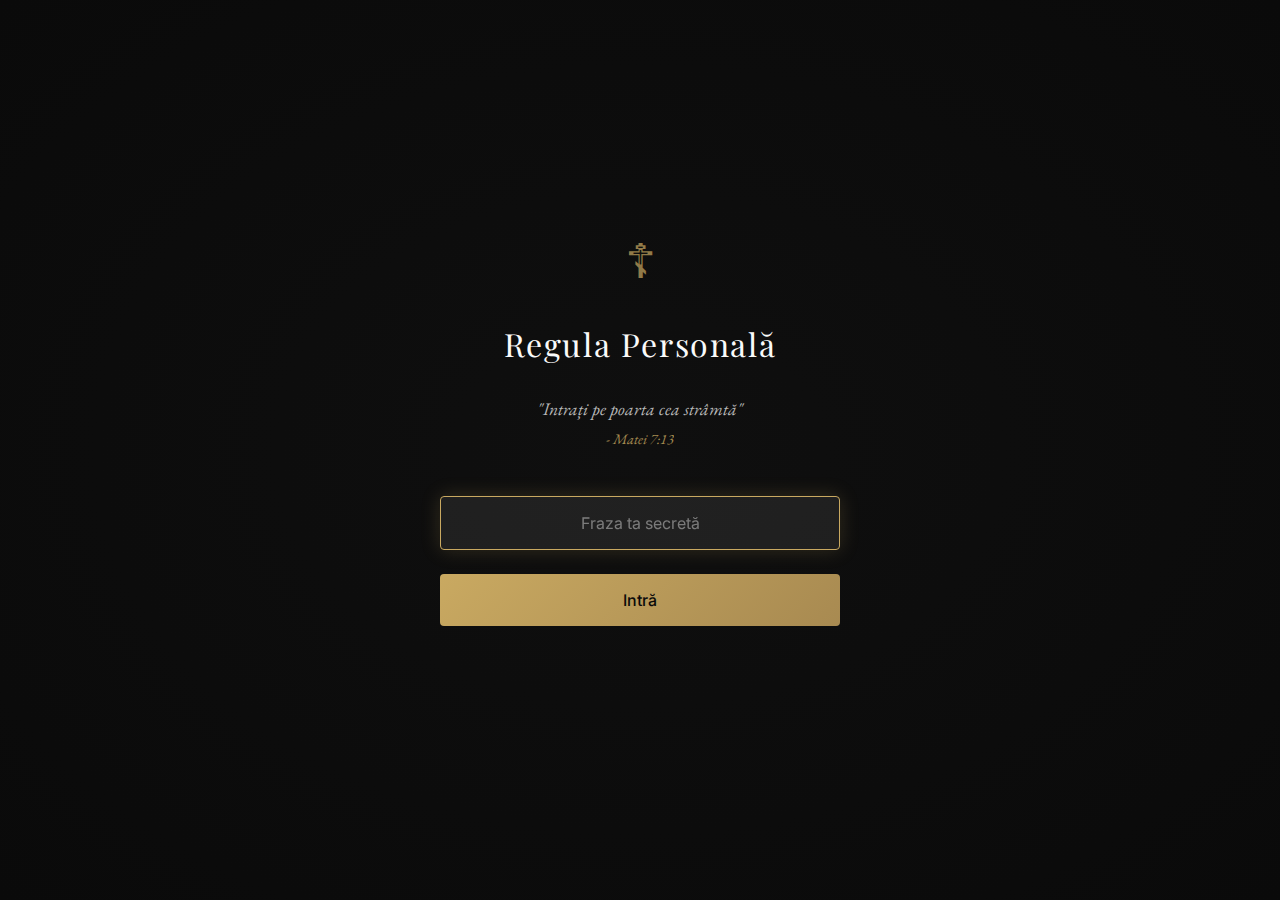
<file: index.html>
<!DOCTYPE html>
<html lang="ro">
<head>
    <meta charset="UTF-8">
    <meta name="viewport" content="width=device-width, initial-scale=1.0, maximum-scale=1.0, user-scalable=no">
    <meta name="apple-mobile-web-app-capable" content="yes">
    <meta name="apple-mobile-web-app-status-bar-style" content="black-translucent">
    <title>Regula</title>
    <link rel="manifest" href="manifest.json">
    <link href="https://fonts.googleapis.com/css2?family=Playfair+Display:wght@400;700&family=EB+Garamond:ital@0;1&family=Inter:wght@300;400;500&display=swap" rel="stylesheet">
    <link rel="stylesheet" href="css/style.css">
</head>
<body class="login-page">
    <div class="login-container">
        <div class="sacred-symbol">☦</div>
        
        <h1 class="login-title">Regula Personală</h1>
        
        <div class="login-verse">
            <p>"Intrați pe poarta cea strâmtă"</p>
            <cite>- Matei 7:13</cite>
        </div>
        
        <form id="login-form" class="login-form">
            <input 
                type="password" 
                id="password-input" 
                class="password-input" 
                placeholder="Fraza ta secretă"
                autocomplete="off"
                spellcheck="false"
            >
            <button type="submit" class="login-button">
                <span>Intră</span>
            </button>
        </form>
        
        <div id="error-message" class="error-message"></div>
    </div>
    
    <script src="js/auth.js"></script>
</body>
</html>
</file>
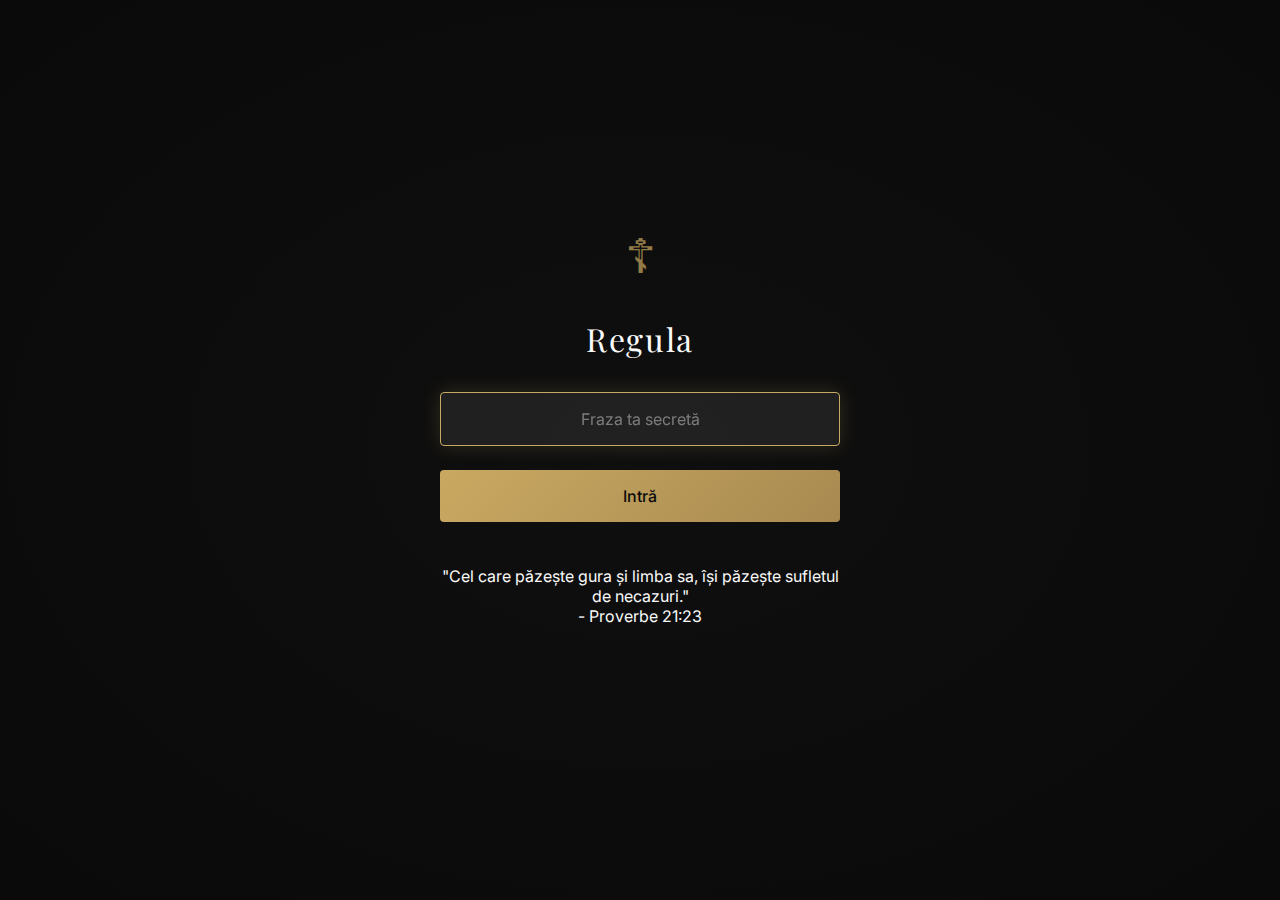
<file: final/index.html>
<!DOCTYPE html>
<html lang="ro">
<head>
    <meta charset="UTF-8">
    <meta name="viewport" content="width=device-width, initial-scale=1.0, maximum-scale=1.0, user-scalable=no">
    <meta name="apple-mobile-web-app-capable" content="yes">
    <meta name="apple-mobile-web-app-status-bar-style" content="black-translucent">
    <meta http-equiv="Cache-Control" content="no-cache, no-store, must-revalidate">
    <meta http-equiv="Pragma" content="no-cache">
    <meta http-equiv="Expires" content="0">
    <title>Regula</title>
    <link rel="manifest" href="manifest.json?v=20250121">
    <link href="https://fonts.googleapis.com/css2?family=Playfair+Display:wght@400;700&family=EB+Garamond:ital@0;1&family=Inter:wght@300;400;500&display=swap" rel="stylesheet">
    <link rel="stylesheet" href="css/style.css?v=20250121">
</head>
<body class="login-page">
    <div class="login-container">
        <div class="sacred-symbol">☦</div>
        
        <h1 class="login-title">Regula</h1>
        
        <form id="login-form" class="login-form" onsubmit="return handleLogin(event)">
            <input 
                type="password" 
                id="password-input" 
                class="password-input" 
                placeholder="Fraza ta secretă"
                autocomplete="off"
                spellcheck="false"
                required
            >
            <button type="submit" class="login-button">
                <span class="button-text">Intră</span>
                <div class="button-overlay"></div>
            </button>
        </form>
        
        <div id="error-message" class="error-message"></div>
        
        <div class="login-footer">
            <p class="login-quote">"Cel care păzește gura și limba sa, își păzește sufletul de necazuri."</p>
            <p class="login-verse">- Proverbe 21:23</p>
        </div>
    </div>
    
    <script>
        // Clear any old cache
        if ('caches' in window) {
            caches.keys().then(names => {
                names.forEach(name => {
                    caches.delete(name);
                });
            });
        }

        function handleLogin(e) {
            e.preventDefault();
            
            const password = document.getElementById('password-input').value.trim();
            const errorMessage = document.getElementById('error-message');
            
            if (password === "CuPutere") {
                sessionStorage.setItem('authenticated', 'true');
                sessionStorage.setItem('timestamp', Date.now());
                window.location.href = 'app.html?t=' + Date.now();
            } else {
                errorMessage.textContent = 'Parolă incorectă. Încearcă din nou.';
                errorMessage.classList.add('show');
                document.getElementById('password-input').value = '';
                
                setTimeout(() => {
                    errorMessage.classList.remove('show');
                }, 3000);
            }
            
            return false;
        }

        window.addEventListener('load', () => {
            document.getElementById('password-input').focus();
        });
    </script>
</body>
</html>
</file>
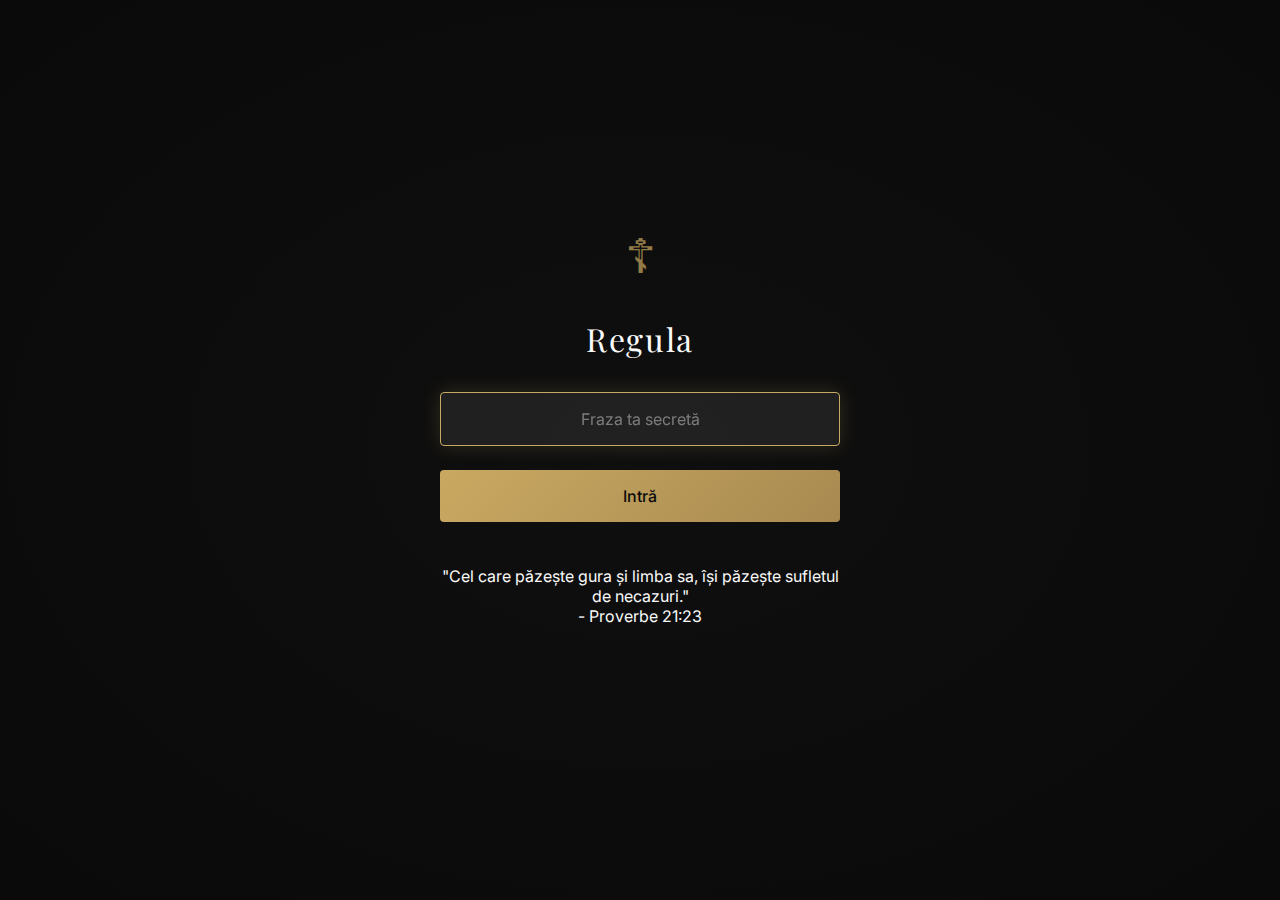
<file: v2/index-simple.html>
<!DOCTYPE html>
<html lang="ro">
<head>
    <meta charset="UTF-8">
    <meta name="viewport" content="width=device-width, initial-scale=1.0, maximum-scale=1.0, user-scalable=no">
    <meta name="apple-mobile-web-app-capable" content="yes">
    <meta name="apple-mobile-web-app-status-bar-style" content="black-translucent">
    <title>Regula</title>
    <link rel="manifest" href="manifest.json">
    <link href="https://fonts.googleapis.com/css2?family=Playfair+Display:wght@400;700&family=EB+Garamond:ital@0;1&family=Inter:wght@300;400;500&display=swap" rel="stylesheet">
    <link rel="stylesheet" href="css/style.css">
</head>
<body class="login-page">
    <div class="login-container">
        <div class="sacred-symbol">☦</div>
        
        <h1 class="login-title">Regula</h1>
        
        <form id="login-form" class="login-form">
            <input 
                type="password" 
                id="password-input" 
                class="password-input" 
                placeholder="Fraza ta secretă"
                autocomplete="off"
                spellcheck="false"
                required
            >
            <button type="submit" class="login-button">
                <span class="button-text">Intră</span>
                <div class="button-overlay"></div>
            </button>
        </form>
        
        <div id="error-message" class="error-message"></div>
        
        <div class="login-footer">
            <p class="login-quote">"Cel care păzește gura și limba sa, își păzește sufletul de necazuri."</p>
            <p class="login-verse">- Proverbe 21:23</p>
        </div>
    </div>
    
    <script>
        // SIMPLU: Singura parolă corectă e "CuPutere"
        const CORRECT_PASSWORD = "CuPutere";

        document.getElementById('login-form').addEventListener('submit', (e) => {
            e.preventDefault();
            
            const passwordInput = document.getElementById('password-input');
            const errorMessage = document.getElementById('error-message');
            const password = passwordInput.value.trim();
            
            if (password === CORRECT_PASSWORD) {
                // Parolă corectă! 
                sessionStorage.setItem('authenticated', 'true');
                sessionStorage.setItem('userPassword', CORRECT_PASSWORD);
                window.location.href = 'app-simple.html';
            } else {
                // Parolă greșită
                errorMessage.textContent = 'Parolă incorectă. Încearcă din nou.';
                errorMessage.classList.add('show');
                passwordInput.value = '';
                
                // Ascunde mesajul după 3 secunde
                setTimeout(() => {
                    errorMessage.classList.remove('show');
                }, 3000);
            }
        });

        // Auto-focus
        window.addEventListener('load', () => {
            document.getElementById('password-input').focus();
        });
    </script>
</body>
</html>
</file>
<file: css/style.css>
:root {
    /* Paletă mistică-ortodoxă */
    --bg-deep: #0a0a0a;
    --bg-secondary: #1C1C1C;
    --text-pure: #FAFAFA;
    --text-secondary: #B8B8B8;
    --accent-gold: #C9A961;
    --accent-wine: #5D001E;
    --error: #DC2626;
    --success: #059669;
    
    /* Spacing */
    --space-xs: 0.5rem;
    --space-sm: 1rem;
    --space-md: 1.5rem;
    --space-lg: 2rem;
    --space-xl: 3rem;
    
    /* Typography */
    --font-sacred: 'Playfair Display', serif;
    --font-scripture: 'EB Garamond', serif;
    --font-body: 'Inter', sans-serif;
}

* {
    margin: 0;
    padding: 0;
    box-sizing: border-box;
}

body {
    font-family: var(--font-body);
    background: var(--bg-deep);
    color: var(--text-pure);
    min-height: 100vh;
    -webkit-font-smoothing: antialiased;
    -moz-osx-font-smoothing: grayscale;
}

/* Login Page Styles */
.login-page {
    display: flex;
    align-items: center;
    justify-content: center;
    min-height: 100vh;
    background: radial-gradient(ellipse at center, #0f0f0f 0%, var(--bg-deep) 100%);
}

.login-container {
    width: 90%;
    max-width: 400px;
    text-align: center;
    animation: fadeIn 0.8s ease-out;
}

.sacred-symbol {
    font-size: 3rem;
    color: var(--accent-gold);
    opacity: 0.7;
    margin-bottom: var(--space-lg);
    animation: gentlePulse 4s ease-in-out infinite;
}

.login-title {
    font-family: var(--font-sacred);
    font-size: 2rem;
    font-weight: 400;
    color: var(--text-pure);
    margin-bottom: var(--space-lg);
    letter-spacing: 0.05em;
}

.login-verse {
    margin-bottom: var(--space-xl);
}

.login-verse p {
    font-family: var(--font-scripture);
    font-style: italic;
    font-size: 1.1rem;
    color: var(--text-secondary);
    margin-bottom: var(--space-xs);
}

.login-verse cite {
    font-family: var(--font-scripture);
    font-size: 0.9rem;
    color: var(--accent-gold);
    opacity: 0.8;
}

.login-form {
    display: flex;
    flex-direction: column;
    gap: var(--space-md);
}

.password-input {
    background: rgba(255, 255, 255, 0.05);
    border: 1px solid rgba(201, 169, 97, 0.3);
    border-radius: 4px;
    padding: var(--space-sm) var(--space-md);
    font-family: var(--font-body);
    font-size: 1rem;
    color: var(--text-pure);
    text-align: center;
    transition: all 0.3s ease;
}

.password-input:focus {
    outline: none;
    border-color: var(--accent-gold);
    background: rgba(255, 255, 255, 0.08);
    box-shadow: 0 0 20px rgba(201, 169, 97, 0.2);
}

.password-input::placeholder {
    color: var(--text-secondary);
    opacity: 0.6;
}

.login-button {
    background: linear-gradient(135deg, var(--accent-gold) 0%, #A88A51 100%);
    border: none;
    border-radius: 4px;
    padding: var(--space-sm) var(--space-lg);
    font-family: var(--font-body);
    font-size: 1rem;
    font-weight: 500;
    color: var(--bg-deep);
    cursor: pointer;
    transition: all 0.3s ease;
    position: relative;
    overflow: hidden;
}

.login-button:hover {
    transform: translateY(-2px);
    box-shadow: 0 4px 20px rgba(201, 169, 97, 0.4);
}

.login-button:active {
    transform: translateY(0);
}

.error-message {
    margin-top: var(--space-md);
    color: var(--error);
    font-size: 0.9rem;
    min-height: 1.2rem;
    opacity: 0;
    transition: opacity 0.3s ease;
}

.error-message.show {
    opacity: 1;
}

/* App Styles */
.app-container {
    min-height: 100vh;
    background: var(--bg-deep);
}

.app-header {
    position: sticky;
    top: 0;
    background: rgba(10, 10, 10, 0.95);
    backdrop-filter: blur(10px);
    border-bottom: 1px solid rgba(201, 169, 97, 0.2);
    z-index: 100;
}

.header-content {
    max-width: 1000px;
    margin: 0 auto;
    padding: var(--space-md);
    text-align: center;
}

.app-title {
    font-family: var(--font-sacred);
    font-size: 1.8rem;
    color: var(--accent-gold);
    margin-bottom: var(--space-xs);
}

.app-subtitle {
    font-family: var(--font-scripture);
    font-style: italic;
    color: var(--text-secondary);
    font-size: 1rem;
}

.nav-tabs {
    display: flex;
    justify-content: center;
    padding: 0 var(--space-sm);
    gap: var(--space-xs);
    flex-wrap: wrap;
}

.nav-tab {
    background: transparent;
    border: 1px solid rgba(201, 169, 97, 0.3);
    border-radius: 4px;
    padding: var(--space-xs) var(--space-md);
    font-family: var(--font-body);
    font-size: 0.9rem;
    color: var(--text-secondary);
    cursor: pointer;
    transition: all 0.3s ease;
}

.nav-tab:hover {
    border-color: var(--accent-gold);
    color: var(--accent-gold);
}

.nav-tab.active {
    background: var(--accent-gold);
    color: var(--bg-deep);
    border-color: var(--accent-gold);
}

.content-container {
    max-width: 800px;
    margin: 0 auto;
    padding: var(--space-lg) var(--space-md);
}

.section {
    display: none;
    animation: fadeIn 0.5s ease-out;
}

.section.active {
    display: block;
}

.section-title {
    font-family: var(--font-sacred);
    font-size: 1.6rem;
    color: var(--accent-gold);
    text-align: center;
    margin-bottom: var(--space-lg);
    position: relative;
    padding-bottom: var(--space-md);
}

.section-title::after {
    content: '';
    position: absolute;
    bottom: 0;
    left: 50%;
    transform: translateX(-50%);
    width: 100px;
    height: 1px;
    background: linear-gradient(90deg, transparent, var(--accent-gold), transparent);
}

.prayer-box {
    background: rgba(201, 169, 97, 0.05);
    border: 1px solid rgba(201, 169, 97, 0.2);
    border-radius: 8px;
    padding: var(--space-lg);
    margin: var(--space-lg) 0;
    text-align: center;
}

.prayer-text {
    font-family: var(--font-scripture);
    font-style: italic;
    font-size: 1.2rem;
    line-height: 1.8;
    color: var(--accent-gold);
}

.ritual-box {
    background: rgba(28, 28, 28, 0.5);
    border: 1px solid rgba(250, 250, 250, 0.1);
    border-radius: 8px;
    padding: var(--space-lg);
    margin: var(--space-md) 0;
}

.ritual-box h3 {
    font-family: var(--font-sacred);
    color: var(--text-pure);
    margin-bottom: var(--space-md);
}

/* Animations */
@keyframes fadeIn {
    from {
        opacity: 0;
        transform: translateY(10px);
    }
    to {
        opacity: 1;
        transform: translateY(0);
    }
}

@keyframes gentlePulse {
    0%, 100% { opacity: 0.7; }
    50% { opacity: 1; }
}

/* Logout Button */
.logout-btn {
    position: fixed;
    bottom: var(--space-lg);
    right: var(--space-lg);
    width: 50px;
    height: 50px;
    border-radius: 50%;
    background: rgba(93, 0, 30, 0.9);
    border: 1px solid rgba(201, 169, 97, 0.3);
    color: var(--text-pure);
    display: flex;
    align-items: center;
    justify-content: center;
    cursor: pointer;
    transition: all 0.3s ease;
    box-shadow: 0 4px 12px rgba(0, 0, 0, 0.4);
}

.logout-btn:hover {
    background: var(--accent-wine);
    border-color: var(--accent-gold);
    transform: translateY(-2px);
    box-shadow: 0 6px 20px rgba(0, 0, 0, 0.6);
}

/* Header Symbol */
.header-symbol {
    font-size: 2rem;
    color: var(--accent-gold);
    opacity: 0.8;
    margin-bottom: var(--space-sm);
}

/* Content Typography */
.section p {
    line-height: 1.8;
    margin-bottom: var(--space-md);
}

.section ul, .section ol {
    margin-left: var(--space-lg);
    margin-bottom: var(--space-md);
}

.section li {
    margin-bottom: var(--space-xs);
    line-height: 1.6;
}

.section h3 {
    font-family: var(--font-sacred);
    color: var(--text-pure);
    margin-top: var(--space-lg);
    margin-bottom: var(--space-md);
    font-size: 1.3rem;
}

.section h4 {
    color: var(--text-secondary);
    margin-top: var(--space-md);
    margin-bottom: var(--space-sm);
    font-size: 1.1rem;
}

/* Nested Lists */
.section ul ul, .section ol ul {
    margin-left: var(--space-md);
    margin-top: var(--space-xs);
}

/* Emergency Sections */
.ritual-box[style*="border-color: rgba(220, 38, 38"] {
    background: rgba(220, 38, 38, 0.05);
}

/* Responsive Design */
@media (max-width: 600px) {
    .sacred-symbol {
        font-size: 2.5rem;
    }
    
    .login-title {
        font-size: 1.6rem;
    }
    
    .app-title {
        font-size: 1.5rem;
    }
    
    .nav-tab {
        font-size: 0.85rem;
        padding: var(--space-xs) var(--space-sm);
    }
    
    .logout-btn {
        bottom: var(--space-md);
        right: var(--space-md);
        width: 45px;
        height: 45px;
    }
    
    .section ul, .section ol {
        margin-left: var(--space-md);
    }
}
</file>
<file: final/css/style.css>
:root {
    /* Paletă mistică-ortodoxă */
    --bg-deep: #0a0a0a;
    --bg-secondary: #1C1C1C;
    --text-pure: #FAFAFA;
    --text-secondary: #B8B8B8;
    --accent-gold: #C9A961;
    --accent-wine: #5D001E;
    --error: #DC2626;
    --success: #059669;
    
    /* Spacing */
    --space-xs: 0.5rem;
    --space-sm: 1rem;
    --space-md: 1.5rem;
    --space-lg: 2rem;
    --space-xl: 3rem;
    
    /* Typography */
    --font-sacred: 'Playfair Display', serif;
    --font-scripture: 'EB Garamond', serif;
    --font-body: 'Inter', sans-serif;
}

* {
    margin: 0;
    padding: 0;
    box-sizing: border-box;
}

body {
    font-family: var(--font-body);
    background: var(--bg-deep);
    color: var(--text-pure);
    min-height: 100vh;
    -webkit-font-smoothing: antialiased;
    -moz-osx-font-smoothing: grayscale;
}

/* Login Page Styles */
.login-page {
    display: flex;
    align-items: center;
    justify-content: center;
    min-height: 100vh;
    background: radial-gradient(ellipse at center, #0f0f0f 0%, var(--bg-deep) 100%);
}

.login-container {
    width: 90%;
    max-width: 400px;
    text-align: center;
    animation: fadeIn 0.8s ease-out;
}

.sacred-symbol {
    font-size: 3rem;
    color: var(--accent-gold);
    opacity: 0.7;
    margin-bottom: var(--space-lg);
    animation: gentlePulse 4s ease-in-out infinite;
}

.login-title {
    font-family: var(--font-sacred);
    font-size: 2rem;
    font-weight: 400;
    color: var(--text-pure);
    margin-bottom: var(--space-lg);
    letter-spacing: 0.05em;
}

.login-verse {
    margin-bottom: var(--space-xl);
}

.login-verse p {
    font-family: var(--font-scripture);
    font-style: italic;
    font-size: 1.1rem;
    color: var(--text-secondary);
    margin-bottom: var(--space-xs);
}

.login-verse cite {
    font-family: var(--font-scripture);
    font-size: 0.9rem;
    color: var(--accent-gold);
    opacity: 0.8;
}

.login-form {
    display: flex;
    flex-direction: column;
    gap: var(--space-md);
}

.password-input {
    background: rgba(255, 255, 255, 0.05);
    border: 1px solid rgba(201, 169, 97, 0.3);
    border-radius: 4px;
    padding: var(--space-sm) var(--space-md);
    font-family: var(--font-body);
    font-size: 1rem;
    color: var(--text-pure);
    text-align: center;
    transition: all 0.3s ease;
}

.password-input:focus {
    outline: none;
    border-color: var(--accent-gold);
    background: rgba(255, 255, 255, 0.08);
    box-shadow: 0 0 20px rgba(201, 169, 97, 0.2);
}

.password-input::placeholder {
    color: var(--text-secondary);
    opacity: 0.6;
}

.login-button {
    background: linear-gradient(135deg, var(--accent-gold) 0%, #A88A51 100%);
    border: none;
    border-radius: 4px;
    padding: var(--space-sm) var(--space-lg);
    font-family: var(--font-body);
    font-size: 1rem;
    font-weight: 500;
    color: var(--bg-deep);
    cursor: pointer;
    transition: all 0.3s ease;
    position: relative;
    overflow: hidden;
}

.login-button:hover {
    transform: translateY(-2px);
    box-shadow: 0 4px 20px rgba(201, 169, 97, 0.4);
}

.login-button:active {
    transform: translateY(0);
}

.error-message {
    margin-top: var(--space-md);
    color: var(--error);
    font-size: 0.9rem;
    min-height: 1.2rem;
    opacity: 0;
    transition: opacity 0.3s ease;
}

.error-message.show {
    opacity: 1;
}

/* App Styles */
.app-container {
    min-height: 100vh;
    background: var(--bg-deep);
}

.app-header {
    position: sticky;
    top: 0;
    background: rgba(10, 10, 10, 0.95);
    backdrop-filter: blur(10px);
    border-bottom: 1px solid rgba(201, 169, 97, 0.2);
    z-index: 100;
}

.header-content {
    max-width: 1000px;
    margin: 0 auto;
    padding: var(--space-md);
    text-align: center;
}

.app-title {
    font-family: var(--font-sacred);
    font-size: 1.8rem;
    color: var(--accent-gold);
    margin-bottom: var(--space-xs);
}

.app-subtitle {
    font-family: var(--font-scripture);
    font-style: italic;
    color: var(--text-secondary);
    font-size: 1rem;
}

.nav-tabs {
    display: flex;
    justify-content: center;
    padding: 0 var(--space-sm);
    gap: var(--space-xs);
    flex-wrap: wrap;
}

.nav-tab {
    background: transparent;
    border: 1px solid rgba(201, 169, 97, 0.3);
    border-radius: 4px;
    padding: var(--space-xs) var(--space-md);
    font-family: var(--font-body);
    font-size: 0.9rem;
    color: var(--text-secondary);
    cursor: pointer;
    transition: all 0.3s ease;
}

.nav-tab:hover {
    border-color: var(--accent-gold);
    color: var(--accent-gold);
}

.nav-tab.active {
    background: var(--accent-gold);
    color: var(--bg-deep);
    border-color: var(--accent-gold);
}

.content-container {
    max-width: 800px;
    margin: 0 auto;
    padding: var(--space-lg) var(--space-md);
}

.section {
    display: none;
    animation: fadeIn 0.5s ease-out;
}

.section.active {
    display: block;
}

.section-title {
    font-family: var(--font-sacred);
    font-size: 1.6rem;
    color: var(--accent-gold);
    text-align: center;
    margin-bottom: var(--space-lg);
    position: relative;
    padding-bottom: var(--space-md);
}

.section-title::after {
    content: '';
    position: absolute;
    bottom: 0;
    left: 50%;
    transform: translateX(-50%);
    width: 100px;
    height: 1px;
    background: linear-gradient(90deg, transparent, var(--accent-gold), transparent);
}

.prayer-box {
    background: rgba(201, 169, 97, 0.05);
    border: 1px solid rgba(201, 169, 97, 0.2);
    border-radius: 8px;
    padding: var(--space-lg);
    margin: var(--space-lg) 0;
    text-align: center;
}

.prayer-text {
    font-family: var(--font-scripture);
    font-style: italic;
    font-size: 1.2rem;
    line-height: 1.8;
    color: var(--accent-gold);
}

.ritual-box {
    background: rgba(28, 28, 28, 0.5);
    border: 1px solid rgba(250, 250, 250, 0.1);
    border-radius: 8px;
    padding: var(--space-lg);
    margin: var(--space-md) 0;
}

.ritual-box h3 {
    font-family: var(--font-sacred);
    color: var(--text-pure);
    margin-bottom: var(--space-md);
}

/* Animations */
@keyframes fadeIn {
    from {
        opacity: 0;
        transform: translateY(10px);
    }
    to {
        opacity: 1;
        transform: translateY(0);
    }
}

@keyframes gentlePulse {
    0%, 100% { opacity: 0.7; }
    50% { opacity: 1; }
}

/* Logout Button */
.logout-btn {
    position: fixed;
    bottom: var(--space-lg);
    right: var(--space-lg);
    width: 50px;
    height: 50px;
    border-radius: 50%;
    background: rgba(93, 0, 30, 0.9);
    border: 1px solid rgba(201, 169, 97, 0.3);
    color: var(--text-pure);
    display: flex;
    align-items: center;
    justify-content: center;
    cursor: pointer;
    transition: all 0.3s ease;
    box-shadow: 0 4px 12px rgba(0, 0, 0, 0.4);
}

.logout-btn:hover {
    background: var(--accent-wine);
    border-color: var(--accent-gold);
    transform: translateY(-2px);
    box-shadow: 0 6px 20px rgba(0, 0, 0, 0.6);
}

/* Header Symbol */
.header-symbol {
    font-size: 2rem;
    color: var(--accent-gold);
    opacity: 0.8;
    margin-bottom: var(--space-sm);
}

/* Content Typography */
.section p {
    line-height: 1.8;
    margin-bottom: var(--space-md);
}

.section ul, .section ol {
    margin-left: var(--space-lg);
    margin-bottom: var(--space-md);
}

.section li {
    margin-bottom: var(--space-xs);
    line-height: 1.6;
}

.section h3 {
    font-family: var(--font-sacred);
    color: var(--text-pure);
    margin-top: var(--space-lg);
    margin-bottom: var(--space-md);
    font-size: 1.3rem;
}

.section h4 {
    color: var(--text-secondary);
    margin-top: var(--space-md);
    margin-bottom: var(--space-sm);
    font-size: 1.1rem;
}

/* Nested Lists */
.section ul ul, .section ol ul {
    margin-left: var(--space-md);
    margin-top: var(--space-xs);
}

/* Emergency Sections */
.ritual-box[style*="border-color: rgba(220, 38, 38"] {
    background: rgba(220, 38, 38, 0.05);
}

/* Responsive Design */
@media (max-width: 600px) {
    .sacred-symbol {
        font-size: 2.5rem;
    }
    
    .login-title {
        font-size: 1.6rem;
    }
    
    .app-title {
        font-size: 1.5rem;
    }
    
    .nav-tab {
        font-size: 0.85rem;
        padding: var(--space-xs) var(--space-sm);
    }
    
    .logout-btn {
        bottom: var(--space-md);
        right: var(--space-md);
        width: 45px;
        height: 45px;
    }
    
    .section ul, .section ol {
        margin-left: var(--space-md);
    }
}
</file>
<file: v2/css/style.css>
:root {
    /* Paletă mistică-ortodoxă */
    --bg-deep: #0a0a0a;
    --bg-secondary: #1C1C1C;
    --text-pure: #FAFAFA;
    --text-secondary: #B8B8B8;
    --accent-gold: #C9A961;
    --accent-wine: #5D001E;
    --error: #DC2626;
    --success: #059669;
    
    /* Spacing */
    --space-xs: 0.5rem;
    --space-sm: 1rem;
    --space-md: 1.5rem;
    --space-lg: 2rem;
    --space-xl: 3rem;
    
    /* Typography */
    --font-sacred: 'Playfair Display', serif;
    --font-scripture: 'EB Garamond', serif;
    --font-body: 'Inter', sans-serif;
}

* {
    margin: 0;
    padding: 0;
    box-sizing: border-box;
}

body {
    font-family: var(--font-body);
    background: var(--bg-deep);
    color: var(--text-pure);
    min-height: 100vh;
    -webkit-font-smoothing: antialiased;
    -moz-osx-font-smoothing: grayscale;
}

/* Login Page Styles */
.login-page {
    display: flex;
    align-items: center;
    justify-content: center;
    min-height: 100vh;
    background: radial-gradient(ellipse at center, #0f0f0f 0%, var(--bg-deep) 100%);
}

.login-container {
    width: 90%;
    max-width: 400px;
    text-align: center;
    animation: fadeIn 0.8s ease-out;
}

.sacred-symbol {
    font-size: 3rem;
    color: var(--accent-gold);
    opacity: 0.7;
    margin-bottom: var(--space-lg);
    animation: gentlePulse 4s ease-in-out infinite;
}

.login-title {
    font-family: var(--font-sacred);
    font-size: 2rem;
    font-weight: 400;
    color: var(--text-pure);
    margin-bottom: var(--space-lg);
    letter-spacing: 0.05em;
}

.login-verse {
    margin-bottom: var(--space-xl);
}

.login-verse p {
    font-family: var(--font-scripture);
    font-style: italic;
    font-size: 1.1rem;
    color: var(--text-secondary);
    margin-bottom: var(--space-xs);
}

.login-verse cite {
    font-family: var(--font-scripture);
    font-size: 0.9rem;
    color: var(--accent-gold);
    opacity: 0.8;
}

.login-form {
    display: flex;
    flex-direction: column;
    gap: var(--space-md);
}

.password-input {
    background: rgba(255, 255, 255, 0.05);
    border: 1px solid rgba(201, 169, 97, 0.3);
    border-radius: 4px;
    padding: var(--space-sm) var(--space-md);
    font-family: var(--font-body);
    font-size: 1rem;
    color: var(--text-pure);
    text-align: center;
    transition: all 0.3s ease;
}

.password-input:focus {
    outline: none;
    border-color: var(--accent-gold);
    background: rgba(255, 255, 255, 0.08);
    box-shadow: 0 0 20px rgba(201, 169, 97, 0.2);
}

.password-input::placeholder {
    color: var(--text-secondary);
    opacity: 0.6;
}

.login-button {
    background: linear-gradient(135deg, var(--accent-gold) 0%, #A88A51 100%);
    border: none;
    border-radius: 4px;
    padding: var(--space-sm) var(--space-lg);
    font-family: var(--font-body);
    font-size: 1rem;
    font-weight: 500;
    color: var(--bg-deep);
    cursor: pointer;
    transition: all 0.3s ease;
    position: relative;
    overflow: hidden;
}

.login-button:hover {
    transform: translateY(-2px);
    box-shadow: 0 4px 20px rgba(201, 169, 97, 0.4);
}

.login-button:active {
    transform: translateY(0);
}

.error-message {
    margin-top: var(--space-md);
    color: var(--error);
    font-size: 0.9rem;
    min-height: 1.2rem;
    opacity: 0;
    transition: opacity 0.3s ease;
}

.error-message.show {
    opacity: 1;
}

/* App Styles */
.app-container {
    min-height: 100vh;
    background: var(--bg-deep);
}

.app-header {
    position: sticky;
    top: 0;
    background: rgba(10, 10, 10, 0.95);
    backdrop-filter: blur(10px);
    border-bottom: 1px solid rgba(201, 169, 97, 0.2);
    z-index: 100;
}

.header-content {
    max-width: 1000px;
    margin: 0 auto;
    padding: var(--space-md);
    text-align: center;
}

.app-title {
    font-family: var(--font-sacred);
    font-size: 1.8rem;
    color: var(--accent-gold);
    margin-bottom: var(--space-xs);
}

.app-subtitle {
    font-family: var(--font-scripture);
    font-style: italic;
    color: var(--text-secondary);
    font-size: 1rem;
}

.nav-tabs {
    display: flex;
    justify-content: center;
    padding: 0 var(--space-sm);
    gap: var(--space-xs);
    flex-wrap: wrap;
}

.nav-tab {
    background: transparent;
    border: 1px solid rgba(201, 169, 97, 0.3);
    border-radius: 4px;
    padding: var(--space-xs) var(--space-md);
    font-family: var(--font-body);
    font-size: 0.9rem;
    color: var(--text-secondary);
    cursor: pointer;
    transition: all 0.3s ease;
}

.nav-tab:hover {
    border-color: var(--accent-gold);
    color: var(--accent-gold);
}

.nav-tab.active {
    background: var(--accent-gold);
    color: var(--bg-deep);
    border-color: var(--accent-gold);
}

.content-container {
    max-width: 800px;
    margin: 0 auto;
    padding: var(--space-lg) var(--space-md);
}

.section {
    display: none;
    animation: fadeIn 0.5s ease-out;
}

.section.active {
    display: block;
}

.section-title {
    font-family: var(--font-sacred);
    font-size: 1.6rem;
    color: var(--accent-gold);
    text-align: center;
    margin-bottom: var(--space-lg);
    position: relative;
    padding-bottom: var(--space-md);
}

.section-title::after {
    content: '';
    position: absolute;
    bottom: 0;
    left: 50%;
    transform: translateX(-50%);
    width: 100px;
    height: 1px;
    background: linear-gradient(90deg, transparent, var(--accent-gold), transparent);
}

.prayer-box {
    background: rgba(201, 169, 97, 0.05);
    border: 1px solid rgba(201, 169, 97, 0.2);
    border-radius: 8px;
    padding: var(--space-lg);
    margin: var(--space-lg) 0;
    text-align: center;
}

.prayer-text {
    font-family: var(--font-scripture);
    font-style: italic;
    font-size: 1.2rem;
    line-height: 1.8;
    color: var(--accent-gold);
}

.ritual-box {
    background: rgba(28, 28, 28, 0.5);
    border: 1px solid rgba(250, 250, 250, 0.1);
    border-radius: 8px;
    padding: var(--space-lg);
    margin: var(--space-md) 0;
}

.ritual-box h3 {
    font-family: var(--font-sacred);
    color: var(--text-pure);
    margin-bottom: var(--space-md);
}

/* Animations */
@keyframes fadeIn {
    from {
        opacity: 0;
        transform: translateY(10px);
    }
    to {
        opacity: 1;
        transform: translateY(0);
    }
}

@keyframes gentlePulse {
    0%, 100% { opacity: 0.7; }
    50% { opacity: 1; }
}

/* Logout Button */
.logout-btn {
    position: fixed;
    bottom: var(--space-lg);
    right: var(--space-lg);
    width: 50px;
    height: 50px;
    border-radius: 50%;
    background: rgba(93, 0, 30, 0.9);
    border: 1px solid rgba(201, 169, 97, 0.3);
    color: var(--text-pure);
    display: flex;
    align-items: center;
    justify-content: center;
    cursor: pointer;
    transition: all 0.3s ease;
    box-shadow: 0 4px 12px rgba(0, 0, 0, 0.4);
}

.logout-btn:hover {
    background: var(--accent-wine);
    border-color: var(--accent-gold);
    transform: translateY(-2px);
    box-shadow: 0 6px 20px rgba(0, 0, 0, 0.6);
}

/* Header Symbol */
.header-symbol {
    font-size: 2rem;
    color: var(--accent-gold);
    opacity: 0.8;
    margin-bottom: var(--space-sm);
}

/* Content Typography */
.section p {
    line-height: 1.8;
    margin-bottom: var(--space-md);
}

.section ul, .section ol {
    margin-left: var(--space-lg);
    margin-bottom: var(--space-md);
}

.section li {
    margin-bottom: var(--space-xs);
    line-height: 1.6;
}

.section h3 {
    font-family: var(--font-sacred);
    color: var(--text-pure);
    margin-top: var(--space-lg);
    margin-bottom: var(--space-md);
    font-size: 1.3rem;
}

.section h4 {
    color: var(--text-secondary);
    margin-top: var(--space-md);
    margin-bottom: var(--space-sm);
    font-size: 1.1rem;
}

/* Nested Lists */
.section ul ul, .section ol ul {
    margin-left: var(--space-md);
    margin-top: var(--space-xs);
}

/* Emergency Sections */
.ritual-box[style*="border-color: rgba(220, 38, 38"] {
    background: rgba(220, 38, 38, 0.05);
}

/* Responsive Design */
@media (max-width: 600px) {
    .sacred-symbol {
        font-size: 2.5rem;
    }
    
    .login-title {
        font-size: 1.6rem;
    }
    
    .app-title {
        font-size: 1.5rem;
    }
    
    .nav-tab {
        font-size: 0.85rem;
        padding: var(--space-xs) var(--space-sm);
    }
    
    .logout-btn {
        bottom: var(--space-md);
        right: var(--space-md);
        width: 45px;
        height: 45px;
    }
    
    .section ul, .section ol {
        margin-left: var(--space-md);
    }
}
</file>
